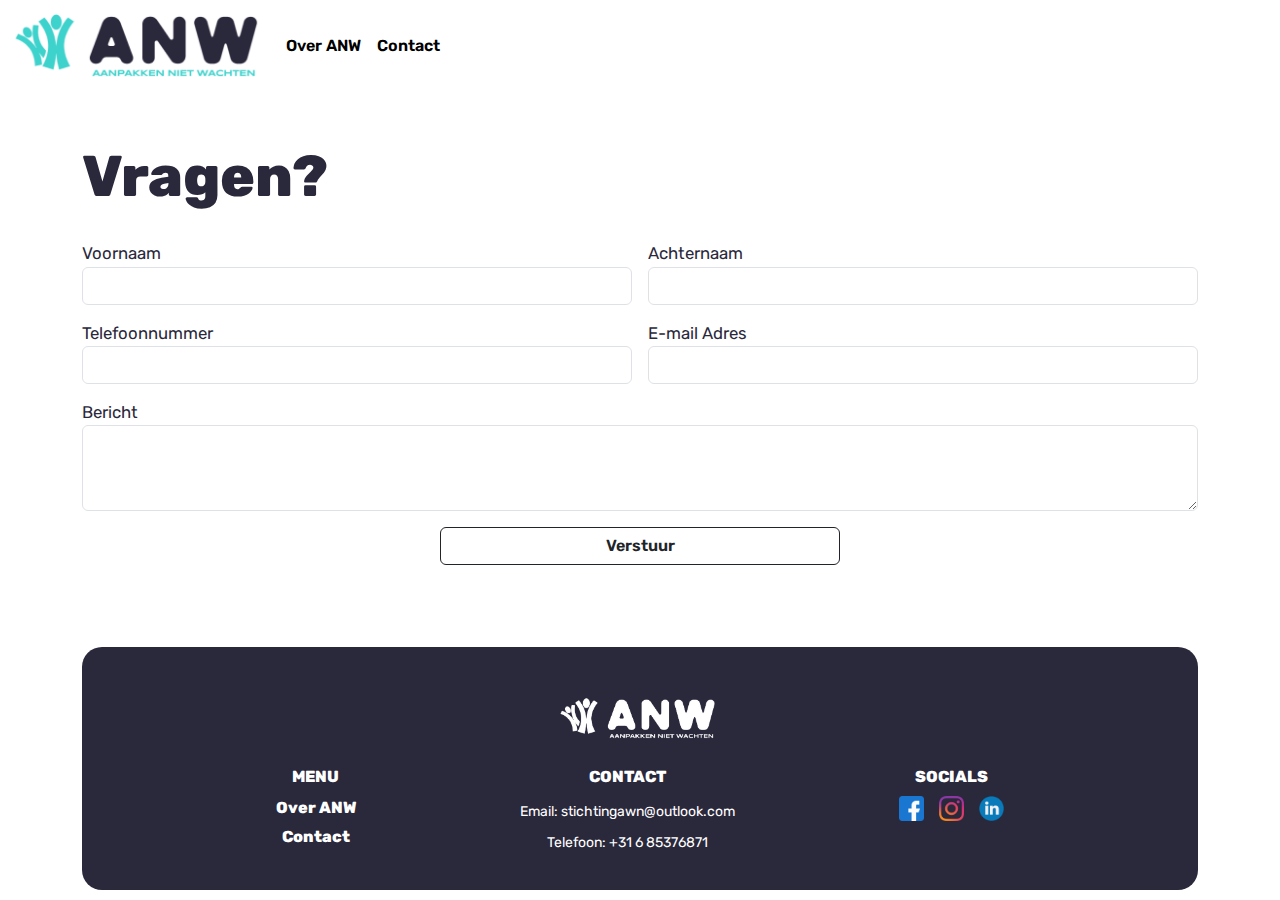
<file: contact.html>
<!DOCTYPE html>
<html lang="en">
  <head>
    <meta charset="utf-8" />
    <meta name="viewport" content="width=device-width, initial-scale=1" />
    <title>Contact-Met-ANW</title>
    <!--Bootstrap CSS-->
    <link
      href="https://cdn.jsdelivr.net/npm/bootstrap@5.3.3/dist/css/bootstrap.min.css"
      rel="stylesheet"
      integrity="sha384-QWTKZyjpPEjISv5WaRU9OFeRpok6YctnYmDr5pNlyT2bRjXh0JMhjY6hW+ALEwIH"
      crossorigin="anonymous"
    />
    
    <!--Fonts-->
    <link rel="preconnect" href="https://fonts.googleapis.com" />
    <link rel="preconnect" href="https://fonts.gstatic.com" crossorigin />
    <link
      href="https://fonts.googleapis.com/css2?family=Rubik:ital,wght@0,300..900;1,300..900&display=swap"
      rel="stylesheet"
    />

    <!--Custom CSS-->
    <link rel="stylesheet" href="css/contact.css" />

    <!--Favicon-->
    <link rel="shortcut icon" href="/media/favi/favicon.ico" />
  </head>
  <body>
  <!--Begin Navbar-->
    <nav class="navbar navbar-expand-lg">
      <div class="container-fluid">
        <a class="navbar-brand" href="index.html"
          ><img src="./media/logo/LOGO-ANW.png" class="logo" alt="ANW"
        /></a>
        <button
          class="navbar-toggler"
          type="button"
          data-bs-toggle="collapse"
          data-bs-target="#navbarNav"
          aria-controls="navbarNav"
          aria-expanded="false"
          aria-label="Toggle navigation"
        >
          <svg
            xmlns="http://www.w3.org/2000/svg"
            width="30"
            height="30"
            fill="currentColor"
            class="bi bi-three-dots"
            viewBox="0 0 16 16"
          >
            <path
              d="M3 9.5a1.5 1.5 0 1 1 0-3 1.5 1.5 0 0 1 0 3m5 0a1.5 1.5 0 1 1 0-3 1.5 1.5 0 0 1 0 3m5 0a1.5 1.5 0 1 1 0-3 1.5 1.5 0 0 1 0 3"
            />
          </svg>
        </button>
        <div class="collapse navbar-collapse" id="navbarNav">
          <ul class="navbar-nav">
            <li class="nav-item">
              <a
                class="nav-link active rubik-button"
                href="./about-page.html"
                >Over ANW</a
              >
            </li>
            <li class="nav-item">
              <a
                class="nav-link active rubik-button"
                href="./contact.html"
                >Contact</a
              >
            </li>
          </ul>
        </div>
      </div>
    </nav>
  <!--End Navbar-->

  <!--Begin contact form-->
    <div class="container">
        <h1 class="rubik-head title">Vragen?</h1>
        <form 
        action="https://api.web3forms.com/submit" method="POST"
        >
        <input type="hidden" name="access_key" 
        value="52b40320-f386-4eeb-9ba7-7bc74884ad00">
        <input 
          type="hidden"
          name="subject"
          value="New Contact Form Submission"
        >
        <input
          type="hidden"
          name="form_name"
          value="Contact Form"
        >
        

            <div class="row g-3">
                <div class="col-lg-6">
                    <label for="firstName" class="form-lable rubik-paragraaf">
                        Voornaam
                    </label>
                    <input 
                        type="text"
                        class="form-control"
                        id="firstName"
                        aria-describedby="firstName" 
                        name="Voornaam">
                </div>
                <div class="col-lg-6">
                    <label for="lastName" class="form-lable rubik-paragraaf">
                        Achternaam
                    </label>
                    <input 
                        type="text"
                        class="form-control"
                        id="lastName"
                        aria-describedby="lastName" 
                        name="Achternaam">
                </div>
                <div class="col-lg-6">
                <label for="phoneNumber" class="form-lable rubik-paragraaf">
                    Telefoonnummer
                </label>
                   <input 
                        type="text"
                        class="form-control"
                        id="phoneNumber"
                        aria-labelledby="phoneNumber"
                        name="Telefoonnummer"> 
                </div>

                <div class="col-lg-6">
                    <label for="email" class="form-lable rubik-paragraaf">
                        E-mail Adres
                    </label>
                    <input 
                        type="email"
                        class="form-control"
                        id="email"
                        aria-describedby="email"
                        name="E-mail">
                </div>
                <div class="col-12">
                    <label for="moreInformation" class="form-lable rubik-paragraaf">
                        Bericht
                    </label>
                    <textarea 
                        class="form-control"
                        name="Bericht"
                        id="moreInformation"
                        rows="3"></textarea>
                </div>
                <div class="col-lg-12 d-flex justify-content-center">
                  <button type="submit" class="btn btn-outline-dark rubik-button wide-button">
                    Verstuur
                  </button>
                </div>
        </form>
    </div>
  <!--End contact form-->

  <!--Begin footer-->
    <div class="container">
      <div class="row">
        <div class="col-lg-12 col-sm-12 footer">
          <img
            src="./media/logo/LOGO-ANW-FOOTER.png"
            height="100"
            width="auto"
            class="logo-footer"
          />

          <div class="footer-sections">
            <div class="footer-column">
              <h6 class="rubik-head-footer">MENU</h6>
              <ul>
                <li>
                  <a href="./about-page.html" class="rubik-head-footer"
                    >Over ANW</a
                  >
                </li>
                <li>
                  <a href="./contact.html" class="rubik-head-footer"
                    >Contact</a
                  >
                </li>
              </ul>
            </div>

            <div class="footer-column">
              <h6 class="rubik-head-footer">CONTACT</h6>
              <p class="rubik-paragraaf-footer">
                Email: stichtingawn@outlook.com
              </p>
              <p class="rubik-paragraaf-footer">Telefoon: +31 6 85376871</p>
            </div>

            <div class="footer-column">
              <h6 class="rubik-head-footer">SOCIALS</h6>
              <div class="socials-container">
                <a href="/page-in-progress.html"
                  ><img src="./media/icons/Facebook-icon.png" height="25"
                /></a>
                <a href="https://www.instagram.com/stichting.anw/p/DE75JXNN-5o/"
                  ><img src="./media/icons/instagram-icon.webp" height="25"
                /></a>
                <a href="https://www.linkedin.com/company/stichting-anw/"
                  ><img src="./media/icons/Linkedin-icon.webp" height="25"
                /></a>
              </div>
            </div>
          </div>
        </div>
      </div>
    </div>
  <!--End footer-->



    <script
      src="https://cdn.jsdelivr.net/npm/bootstrap@5.3.3/dist/js/bootstrap.bundle.min.js"
      integrity="sha384-YvpcrYf0tY3lHB60NNkmXc5s9fDVZLESaAA55NDzOxhy9GkcIdslK1eN7N6jIeHz"
      crossorigin="anonymous"
    ></script>
  </body>
</html>
</file>
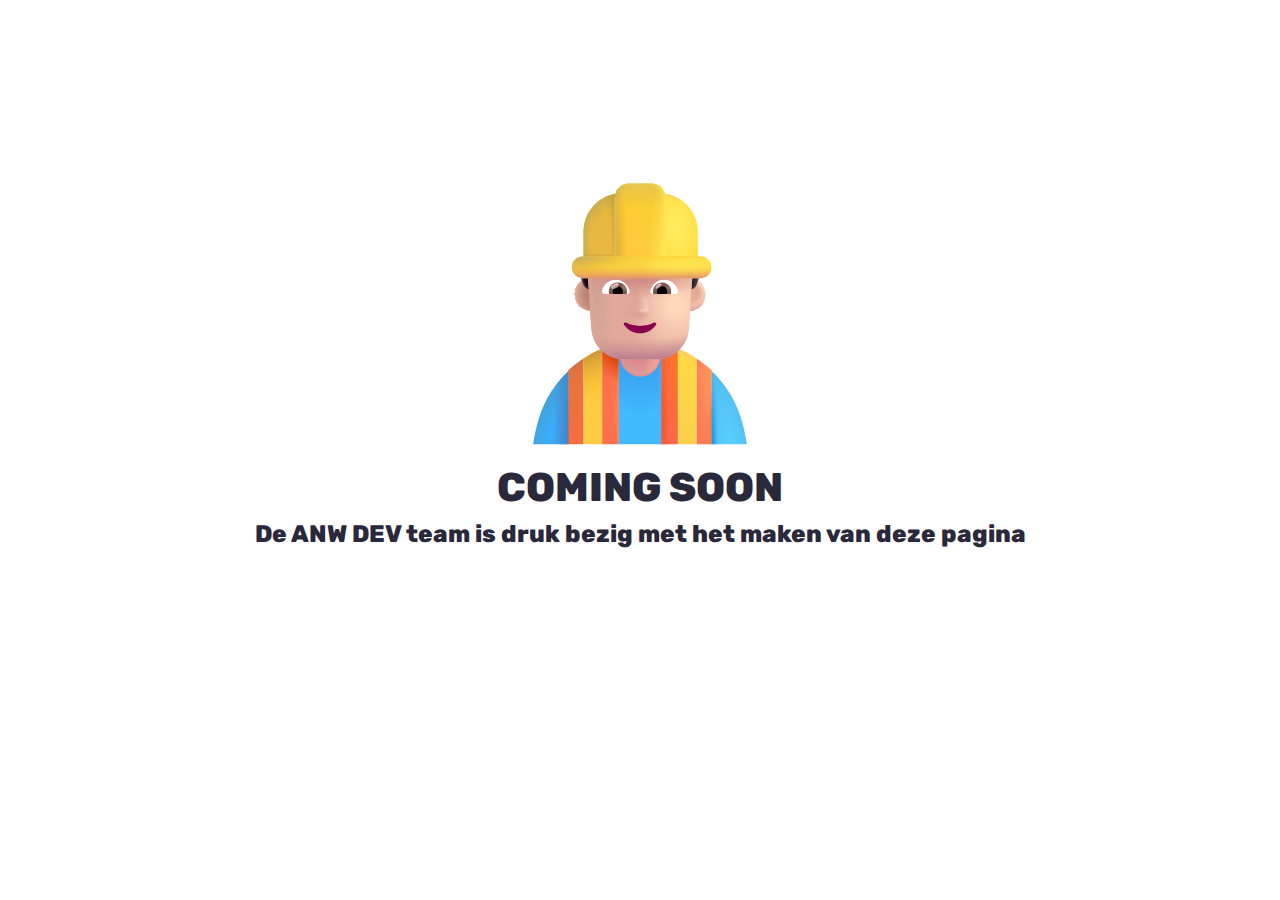
<file: page-in-progress.html>
<!doctype html>
<html lang="en">
  <head>
    <meta charset="utf-8">
    <meta name="viewport" content="width=device-width, initial-scale=1">
    <title>In-Progress-ANW</title>

    <!--Bootstrap CSS-->
    <link href="https://cdn.jsdelivr.net/npm/bootstrap@5.3.3/dist/css/bootstrap.min.css" 
          rel="stylesheet" 
          integrity="sha384-QWTKZyjpPEjISv5WaRU9OFeRpok6YctnYmDr5pNlyT2bRjXh0JMhjY6hW+ALEwIH" 
          crossorigin="anonymous">
    
    <!--Fonts-->
    <link rel="preconnect" href="https://fonts.googleapis.com">
    <link rel="preconnect" href="https://fonts.gstatic.com" crossorigin>
    <link href="https://fonts.googleapis.com/css2?family=Rubik:ital,wght@0,300..900;1,300..900&display=swap" rel="stylesheet">

    <!--Custom CSS-->
    <link rel="stylesheet" href="css/page-in-progress.css">
  
    <!--Favicon-->
    <link rel="shortcut icon" href="/media/favi/favicon.ico"/>

  </head>
  <body>
<div class="container d-flex justify-content-center align-items-center" style="height: 80vh;">
    <div class="row">
        <div class="col-12 in-progress"><img src="./media/man-construction-worker-light.svg" alt="aan het bouwen!" class="builder-svg"></div>
        <div class="col-12 in-progress"><h1 class="rubik-head">COMING SOON</h1></div>
        <div class="col-12 in-progress"><h4 class="rubik-head">De ANW DEV team is druk bezig met het maken van deze pagina</h4></div>
    </div>
</div>
    <script src="https://cdn.jsdelivr.net/npm/bootstrap@5.3.3/dist/js/bootstrap.bundle.min.js" 
            integrity="sha384-YvpcrYf0tY3lHB60NNkmXc5s9fDVZLESaAA55NDzOxhy9GkcIdslK1eN7N6jIeHz"
            crossorigin="anonymous"></script>
  </body>
</html>
</file>
<file: css/contact.css>
@media only screen and (max-width: 767px) {
    .logo{
        width: 170px !important;
    }

    .desktop-only{
        display: none;
    }

}

.title{
    margin-top: 50px;
    margin-bottom: 30px;
}
.singleCol {
    max-width: 750px;
    margin: 0 auto;
}

.wide-button {
    width: 400px;
}

.logo {
    width: 250px;
}

label {
    font-size: 1.05rem;
}

form, .formlabel {
    margin-bottom: 2px;
}

.form-control:focus {
    box-shadow: none;
    border-color: #3DD2CC;
}

.footer {
    display: flex;
    flex-direction: column;
    align-items: center;
    background-color: #2A283B;
    color: white;
    padding: 20px 0;
    border-radius: 20px;
    margin-top: 80px;
}

.footer-sections {
    display: flex;
    justify-content: space-around;
    width: 80%;
    text-align: center;
}

.footer-column {
    display: flex;
    flex-direction: column;
    align-items: center;
}

.footer-column h6 {
    margin-bottom: 10px;
}

.footer-column ul {
    list-style: none;
    padding: 0;
}

.footer-column ul li {
    margin-bottom: 5px;
}

.footer-column a {
    color: white;
    text-decoration: none;
}

.footer-column p {
    margin: 5px 0;
    font-size: 14px;
}

.socials-container {
    display: flex;
    gap: 15px;
}

.socials-container a {
    text-decoration: none;
    color: white;
    font-size: 16px;
}
/*fonts*/
.rubik-head {
    font-family: "Rubik", serif;
    font-optical-sizing: auto;
    font-size: 3.6em;
    font-weight: 800;
    font-style: normal;
    color: #2A283B;
}
  
.rubik-paragraaf {
    font-family: "Rubik", serif;
    font-optical-sizing: auto;
    font-weight: 400;
    font-style: normal;
    color: #2A283B;
}
  
.rubik-button {
    font-family: "Rubik", serif;
    font-optical-sizing: auto;
    font-weight: 600;
    font-style: normal;
}

/*footer*/
.rubik-head-footer {
    font-family: "Rubik", serif;
    font-optical-sizing: auto;
    font-weight: 800;
    font-style: normal;
    color: #FFFF;
}
.rubik-paragraaf-footer {
    font-family: "Rubik", serif;
    font-optical-sizing: auto;
    font-weight: 400;
    font-style: normal;
    color: #FFFF;
}
</file>
<file: css/page-in-progress.css>
.in-progress{
    text-align: center;
}
.builder-svg{
    width: 100%;
    max-width: 300px;
    margin: 0 auto;
}

.rubik-head {
  font-family: "Rubik", serif;
  font-optical-sizing: auto;
  font-weight: 800;
  font-style: normal;
  color: #2A283B;
}

.rubik-paragraaf {
    font-family: "Rubik", serif;
    font-optical-sizing: auto;
    font-weight: 400;
    font-style: normal;
    color: #2A283B;
}

.rubik-button {
    font-family: "Rubik", serif;
    font-optical-sizing: auto;
    font-weight: 600;
    font-style: normal;
}
</file>
